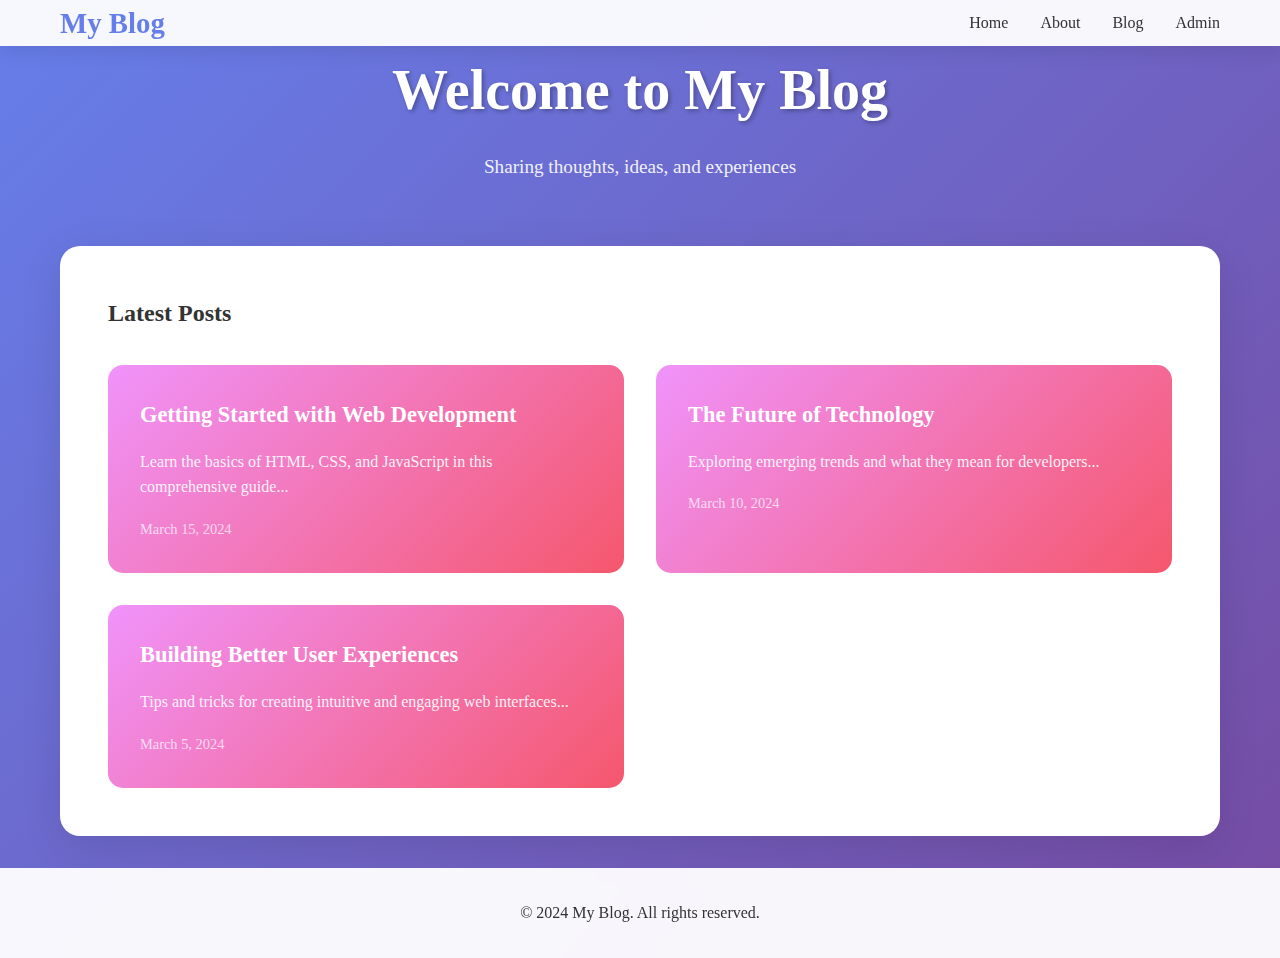
<file: index.html>
<!DOCTYPE html>
<html lang="en">
  <head>
    <script src="https://identity.netlify.com/v1/netlify-identity-widget.js"></script>
    <meta charset="UTF-8" />
    <meta name="viewport" content="width=device-width, initial-scale=1.0" />
    <title>My Blog - Home</title>
    <style>
      * {
        margin: 0;
        padding: 0;
        box-sizing: border-box;
      }

      body {
        font-family: "Georgia", serif;
        line-height: 1.6;
        color: #333;
        background: linear-gradient(135deg, #667eea 0%, #764ba2 100%);
        min-height: 100vh;
      }

      .container {
        max-width: 1200px;
        margin: 0 auto;
        padding: 0 20px;
      }

      header {
        background: rgba(255, 255, 255, 0.95);
        backdrop-filter: blur(10px);
        box-shadow: 0 4px 20px rgba(0, 0, 0, 0.1);
        position: sticky;
        top: 0;
        z-index: 100;
      }

      nav {
        display: flex;
        justify-content: space-between;
        align-items: center;
        padding: 1rem 0;
      }

      .logo {
        font-size: 1.8rem;
        font-weight: bold;
        color: #667eea;
      }

      .nav-links {
        display: flex;
        list-style: none;
        gap: 2rem;
      }

      .nav-links a {
        text-decoration: none;
        color: #333;
        font-weight: 500;
        transition: color 0.3s ease;
      }

      .nav-links a:hover {
        color: #667eea;
      }

      main {
        padding: 4rem 0;
      }

      .hero {
        text-align: center;
        color: white;
        margin-bottom: 4rem;
      }

      .hero h1 {
        font-size: 3.5rem;
        margin-bottom: 1rem;
        text-shadow: 2px 2px 4px rgba(0, 0, 0, 0.3);
      }

      .hero p {
        font-size: 1.2rem;
        opacity: 0.9;
      }

      .content {
        background: white;
        padding: 3rem;
        border-radius: 20px;
        box-shadow: 0 10px 40px rgba(0, 0, 0, 0.1);
        margin-bottom: 2rem;
      }

      .posts-grid {
        display: grid;
        grid-template-columns: repeat(auto-fit, minmax(350px, 1fr));
        gap: 2rem;
        margin-top: 2rem;
      }

      .post-card {
        background: linear-gradient(135deg, #f093fb 0%, #f5576c 100%);
        padding: 2rem;
        border-radius: 15px;
        color: white;
        transition: transform 0.3s ease;
      }

      .post-card:hover {
        transform: translateY(-5px);
      }

      .post-card h3 {
        margin-bottom: 1rem;
        font-size: 1.4rem;
      }

      .post-card p {
        margin-bottom: 1rem;
        opacity: 0.9;
      }

      .post-date {
        font-size: 0.9rem;
        opacity: 0.7;
      }

      footer {
        background: rgba(255, 255, 255, 0.95);
        text-align: center;
        padding: 2rem 0;
        margin-top: 2rem;
        backdrop-filter: blur(10px);
      }

      @media (max-width: 768px) {
        .hero h1 {
          font-size: 2.5rem;
        }

        .nav-links {
          gap: 1rem;
        }

        .content {
          padding: 2rem;
        }
      }
    </style>
  </head>
  <body>
    <header>
      <nav class="container">
        <div class="logo">My Blog</div>
        <ul class="nav-links">
          <li><a href="index.html">Home</a></li>
          <li><a href="about.html">About</a></li>
          <li><a href="blog.html">Blog</a></li>
          <li><a href="/admin">Admin</a></li>
        </ul>
      </nav>
    </header>

    <main class="container">
      <section class="hero">
        <h1>Welcome to My Blog</h1>
        <p>Sharing thoughts, ideas, and experiences</p>
      </section>

      <section class="content">
        <h2>Latest Posts</h2>
        <div class="posts-grid">
          <article class="post-card">
            <h3>Getting Started with Web Development</h3>
            <p>
              Learn the basics of HTML, CSS, and JavaScript in this
              comprehensive guide...
            </p>
            <span class="post-date">March 15, 2024</span>
          </article>

          <article class="post-card">
            <h3>The Future of Technology</h3>
            <p>
              Exploring emerging trends and what they mean for developers...
            </p>
            <span class="post-date">March 10, 2024</span>
          </article>

          <article class="post-card">
            <h3>Building Better User Experiences</h3>
            <p>
              Tips and tricks for creating intuitive and engaging web
              interfaces...
            </p>
            <span class="post-date">March 5, 2024</span>
          </article>
        </div>
      </section>
    </main>

    <footer>
      <div class="container">
        <p>&copy; 2024 My Blog. All rights reserved.</p>
      </div>
    </footer>
    <script>
      if (window.netlifyIdentity) {
        window.netlifyIdentity.on("init", (user) => {
          if (!user) {
            window.netlifyIdentity.on("login", () => {
              document.location.href = "/admin/";
            });
          }
        });
      }
    </script>
  </body>
</html>
</file>
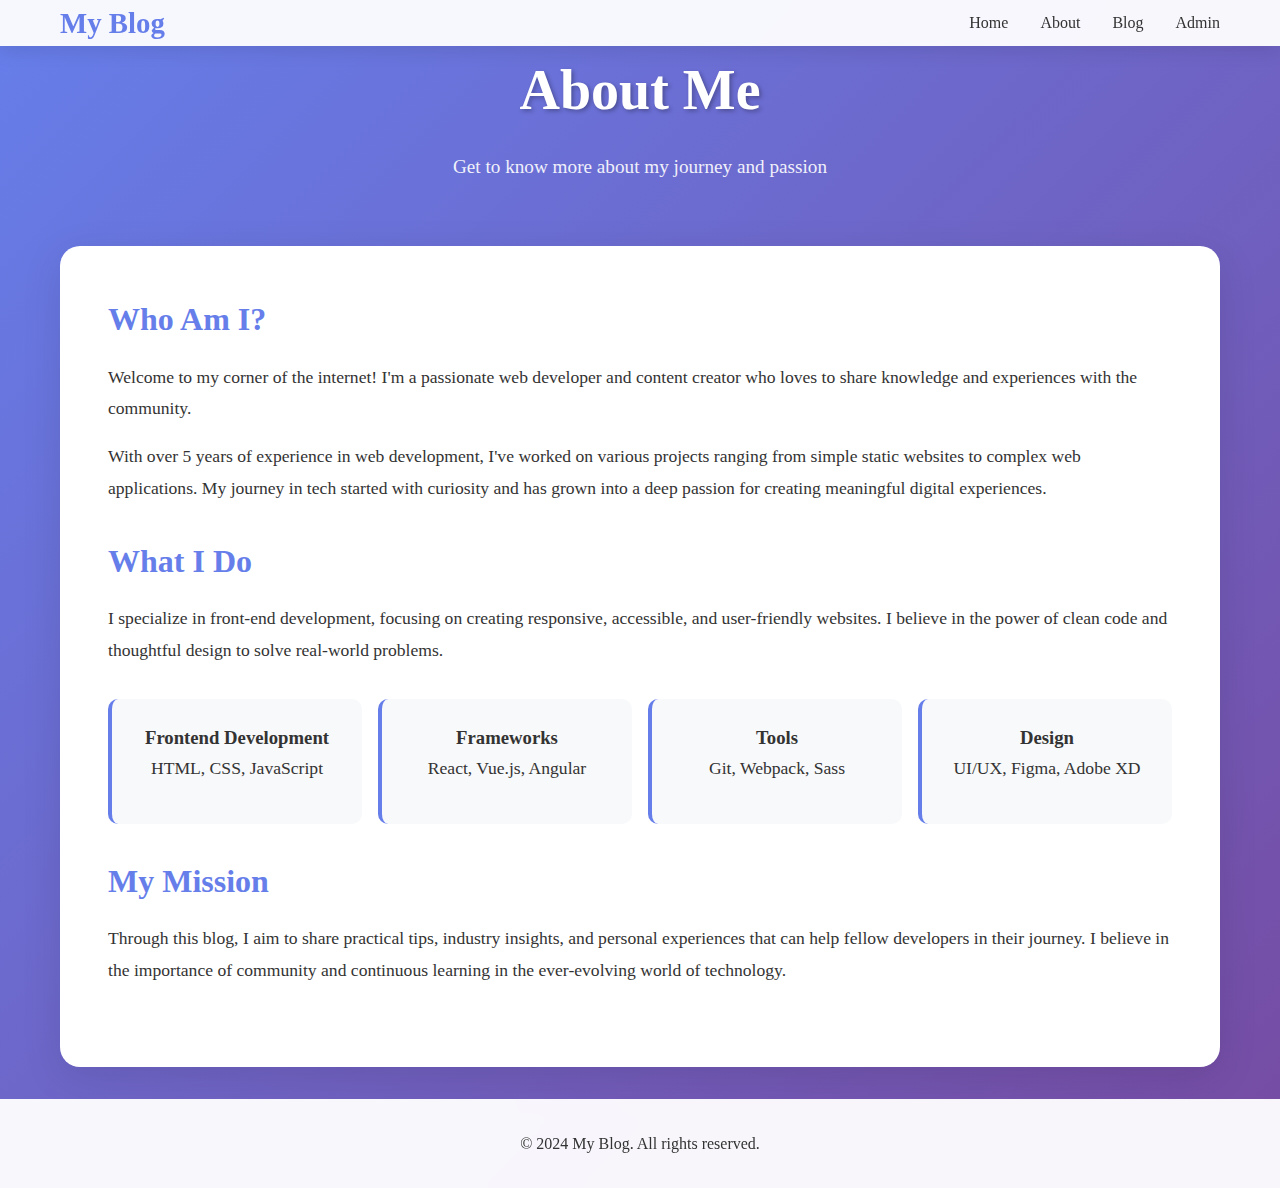
<file: about.html>
<!DOCTYPE html>
<html lang="en">
  <head>
    <script src="https://identity.netlify.com/v1/netlify-identity-widget.js"></script>
    <meta charset="UTF-8" />
    <meta name="viewport" content="width=device-width, initial-scale=1.0" />
    <title>About - My Blog</title>
    <style>
      * {
        margin: 0;
        padding: 0;
        box-sizing: border-box;
      }

      body {
        font-family: "Georgia", serif;
        line-height: 1.6;
        color: #333;
        background: linear-gradient(135deg, #667eea 0%, #764ba2 100%);
        min-height: 100vh;
      }

      .container {
        max-width: 1200px;
        margin: 0 auto;
        padding: 0 20px;
      }

      header {
        background: rgba(255, 255, 255, 0.95);
        backdrop-filter: blur(10px);
        box-shadow: 0 4px 20px rgba(0, 0, 0, 0.1);
        position: sticky;
        top: 0;
        z-index: 100;
      }

      nav {
        display: flex;
        justify-content: space-between;
        align-items: center;
        padding: 1rem 0;
      }

      .logo {
        font-size: 1.8rem;
        font-weight: bold;
        color: #667eea;
      }

      .nav-links {
        display: flex;
        list-style: none;
        gap: 2rem;
      }

      .nav-links a {
        text-decoration: none;
        color: #333;
        font-weight: 500;
        transition: color 0.3s ease;
      }

      .nav-links a:hover {
        color: #667eea;
      }

      main {
        padding: 4rem 0;
      }

      .hero {
        text-align: center;
        color: white;
        margin-bottom: 4rem;
      }

      .hero h1 {
        font-size: 3.5rem;
        margin-bottom: 1rem;
        text-shadow: 2px 2px 4px rgba(0, 0, 0, 0.3);
      }

      .hero p {
        font-size: 1.2rem;
        opacity: 0.9;
      }

      .content {
        background: white;
        padding: 3rem;
        border-radius: 20px;
        box-shadow: 0 10px 40px rgba(0, 0, 0, 0.1);
        margin-bottom: 2rem;
      }

      .about-section {
        margin-bottom: 2rem;
      }

      .about-section h2 {
        color: #667eea;
        margin-bottom: 1rem;
        font-size: 2rem;
      }

      .about-section p {
        margin-bottom: 1rem;
        font-size: 1.1rem;
        line-height: 1.8;
      }

      .skills {
        display: grid;
        grid-template-columns: repeat(auto-fit, minmax(200px, 1fr));
        gap: 1rem;
        margin-top: 2rem;
      }

      .skill-item {
        background: #f8f9fa;
        padding: 1.5rem;
        border-radius: 10px;
        text-align: center;
        border-left: 4px solid #667eea;
      }

      footer {
        background: rgba(255, 255, 255, 0.95);
        text-align: center;
        padding: 2rem 0;
        margin-top: 2rem;
        backdrop-filter: blur(10px);
      }

      @media (max-width: 768px) {
        .hero h1 {
          font-size: 2.5rem;
        }

        .nav-links {
          gap: 1rem;
        }

        .content {
          padding: 2rem;
        }
      }
    </style>
  </head>
  <body>
    <header>
      <nav class="container">
        <div class="logo">My Blog</div>
        <ul class="nav-links">
          <li><a href="index.html">Home</a></li>
          <li><a href="about.html">About</a></li>
          <li><a href="blog.html">Blog</a></li>
          <li><a href="/admin">Admin</a></li>
        </ul>
      </nav>
    </header>

    <main class="container">
      <section class="hero">
        <h1>About Me</h1>
        <p>Get to know more about my journey and passion</p>
      </section>

      <section class="content">
        <div class="about-section">
          <h2>Who Am I?</h2>
          <p>
            Welcome to my corner of the internet! I'm a passionate web developer
            and content creator who loves to share knowledge and experiences
            with the community.
          </p>
          <p>
            With over 5 years of experience in web development, I've worked on
            various projects ranging from simple static websites to complex web
            applications. My journey in tech started with curiosity and has
            grown into a deep passion for creating meaningful digital
            experiences.
          </p>
        </div>

        <div class="about-section">
          <h2>What I Do</h2>
          <p>
            I specialize in front-end development, focusing on creating
            responsive, accessible, and user-friendly websites. I believe in the
            power of clean code and thoughtful design to solve real-world
            problems.
          </p>

          <div class="skills">
            <div class="skill-item">
              <h3>Frontend Development</h3>
              <p>HTML, CSS, JavaScript</p>
            </div>
            <div class="skill-item">
              <h3>Frameworks</h3>
              <p>React, Vue.js, Angular</p>
            </div>
            <div class="skill-item">
              <h3>Tools</h3>
              <p>Git, Webpack, Sass</p>
            </div>
            <div class="skill-item">
              <h3>Design</h3>
              <p>UI/UX, Figma, Adobe XD</p>
            </div>
          </div>
        </div>

        <div class="about-section">
          <h2>My Mission</h2>
          <p>
            Through this blog, I aim to share practical tips, industry insights,
            and personal experiences that can help fellow developers in their
            journey. I believe in the importance of community and continuous
            learning in the ever-evolving world of technology.
          </p>
        </div>
      </section>
    </main>

    <footer>
      <div class="container">
        <p>&copy; 2024 My Blog. All rights reserved.</p>
      </div>
    </footer>

    <script>
      if (window.netlifyIdentity) {
        window.netlifyIdentity.on("init", (user) => {
          if (!user) {
            window.netlifyIdentity.on("login", () => {
              document.location.href = "/admin/";
            });
          }
        });
      }
    </script>
  </body>
</html>
</file>
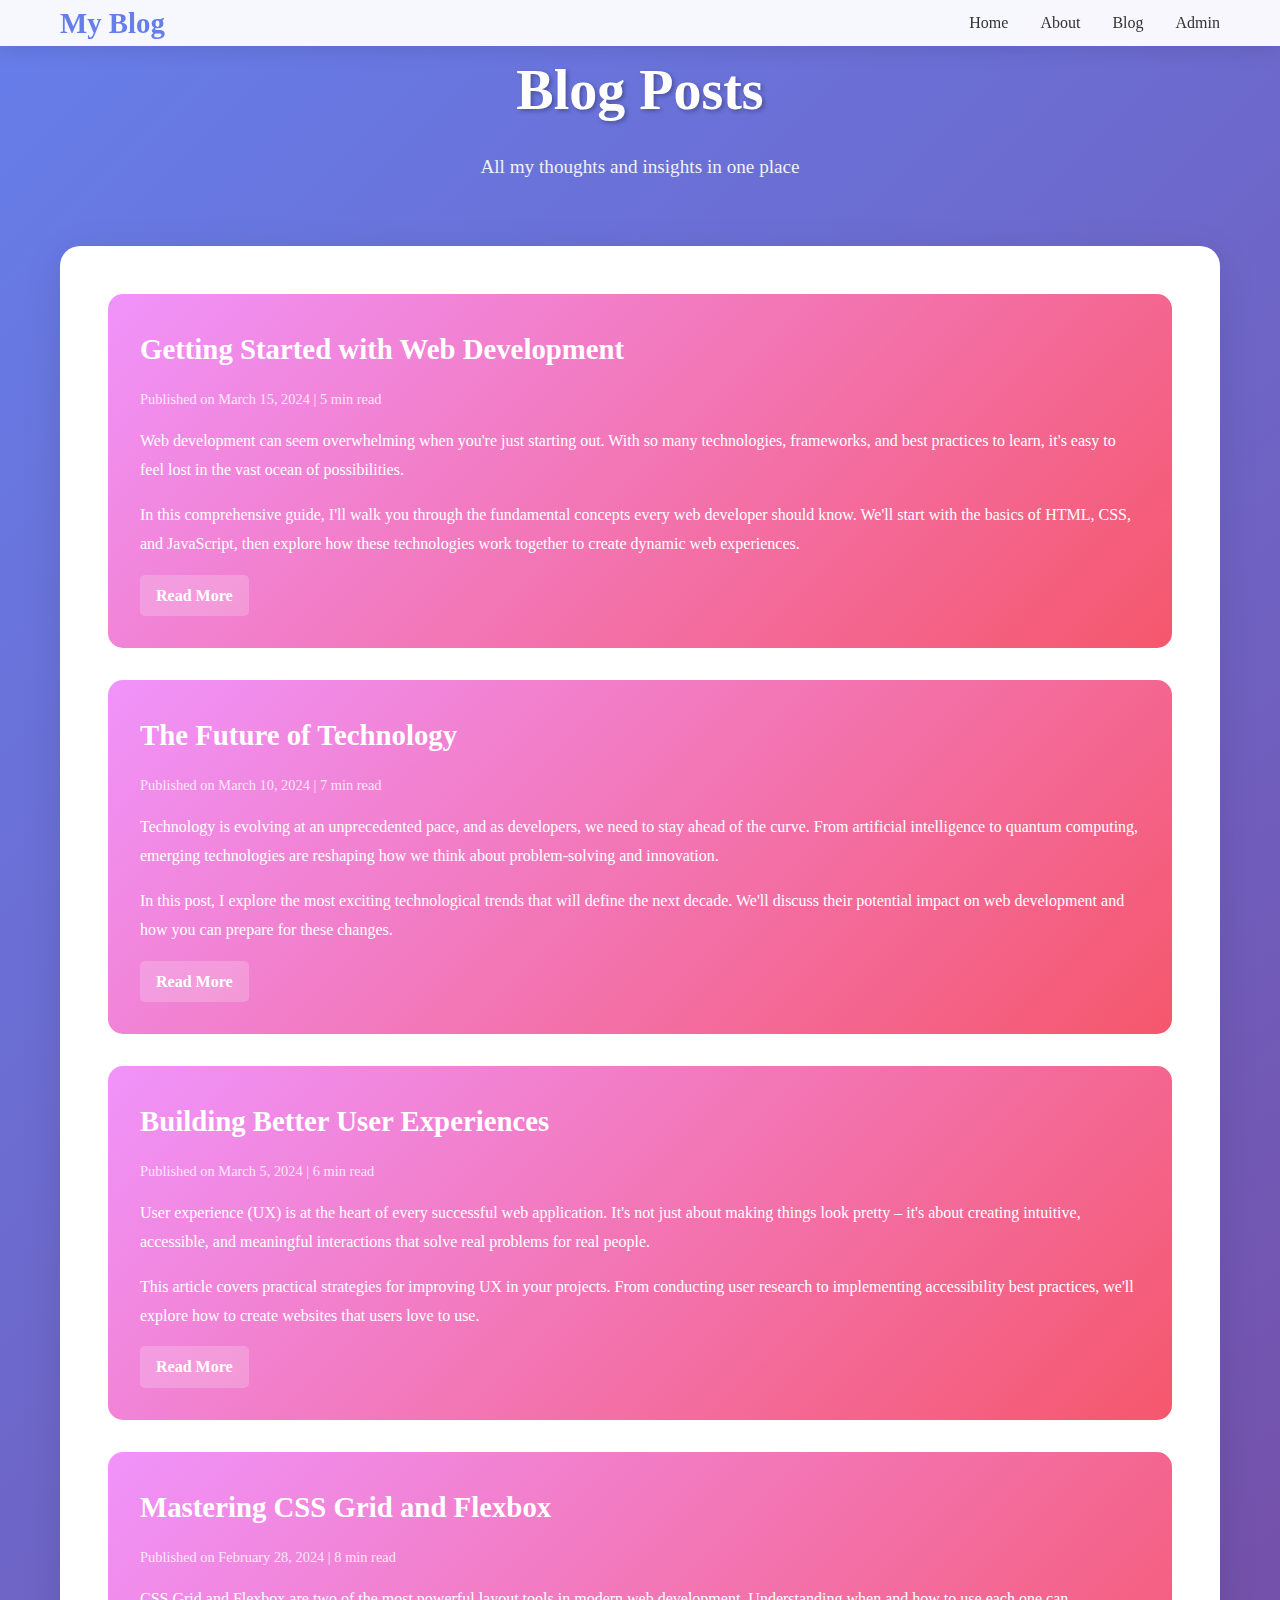
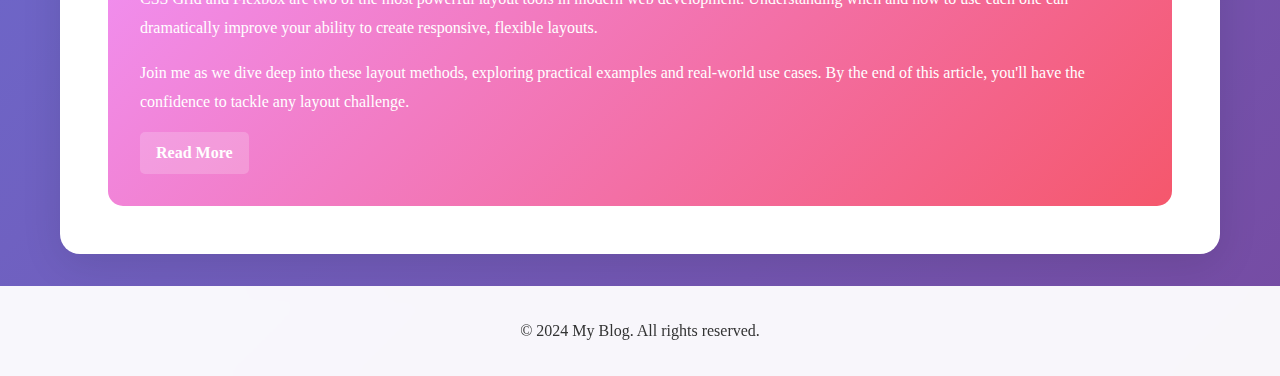
<file: blog.html>
<!DOCTYPE html>
<html lang="en">
  <head>
    <script src="https://identity.netlify.com/v1/netlify-identity-widget.js"></script>
    <meta charset="UTF-8" />
    <meta name="viewport" content="width=device-width, initial-scale=1.0" />
    <title>Blog - My Blog</title>
    <style>
      * {
        margin: 0;
        padding: 0;
        box-sizing: border-box;
      }

      body {
        font-family: "Georgia", serif;
        line-height: 1.6;
        color: #333;
        background: linear-gradient(135deg, #667eea 0%, #764ba2 100%);
        min-height: 100vh;
      }

      .container {
        max-width: 1200px;
        margin: 0 auto;
        padding: 0 20px;
      }

      header {
        background: rgba(255, 255, 255, 0.95);
        backdrop-filter: blur(10px);
        box-shadow: 0 4px 20px rgba(0, 0, 0, 0.1);
        position: sticky;
        top: 0;
        z-index: 100;
      }

      nav {
        display: flex;
        justify-content: space-between;
        align-items: center;
        padding: 1rem 0;
      }

      .logo {
        font-size: 1.8rem;
        font-weight: bold;
        color: #667eea;
      }

      .nav-links {
        display: flex;
        list-style: none;
        gap: 2rem;
      }

      .nav-links a {
        text-decoration: none;
        color: #333;
        font-weight: 500;
        transition: color 0.3s ease;
      }

      .nav-links a:hover {
        color: #667eea;
      }

      main {
        padding: 4rem 0;
      }

      .hero {
        text-align: center;
        color: white;
        margin-bottom: 4rem;
      }

      .hero h1 {
        font-size: 3.5rem;
        margin-bottom: 1rem;
        text-shadow: 2px 2px 4px rgba(0, 0, 0, 0.3);
      }

      .hero p {
        font-size: 1.2rem;
        opacity: 0.9;
      }

      .content {
        background: white;
        padding: 3rem;
        border-radius: 20px;
        box-shadow: 0 10px 40px rgba(0, 0, 0, 0.1);
        margin-bottom: 2rem;
      }

      .blog-posts {
        display: flex;
        flex-direction: column;
        gap: 2rem;
      }

      .blog-post {
        padding: 2rem;
        border-radius: 15px;
        background: linear-gradient(135deg, #f093fb 0%, #f5576c 100%);
        color: white;
        transition: transform 0.3s ease;
      }

      .blog-post:hover {
        transform: translateY(-5px);
      }

      .blog-post h2 {
        margin-bottom: 1rem;
        font-size: 1.8rem;
      }

      .blog-post .meta {
        font-size: 0.9rem;
        opacity: 0.8;
        margin-bottom: 1rem;
      }

      .blog-post p {
        margin-bottom: 1rem;
        line-height: 1.8;
      }

      .read-more {
        display: inline-block;
        padding: 0.5rem 1rem;
        background: rgba(255, 255, 255, 0.2);
        border-radius: 5px;
        text-decoration: none;
        color: white;
        font-weight: bold;
        transition: background 0.3s ease;
      }

      .read-more:hover {
        background: rgba(255, 255, 255, 0.3);
      }

      footer {
        background: rgba(255, 255, 255, 0.95);
        text-align: center;
        padding: 2rem 0;
        margin-top: 2rem;
        backdrop-filter: blur(10px);
      }

      @media (max-width: 768px) {
        .hero h1 {
          font-size: 2.5rem;
        }

        .nav-links {
          gap: 1rem;
        }

        .content {
          padding: 2rem;
        }
      }
    </style>
  </head>
  <body>
    <header>
      <nav class="container">
        <div class="logo">My Blog</div>
        <ul class="nav-links">
          <li><a href="index.html">Home</a></li>
          <li><a href="about.html">About</a></li>
          <li><a href="blog.html">Blog</a></li>
          <li><a href="/admin">Admin</a></li>
        </ul>
      </nav>
    </header>

    <main class="container">
      <section class="hero">
        <h1>Blog Posts</h1>
        <p>All my thoughts and insights in one place</p>
      </section>

      <section class="content">
        <div class="blog-posts">
          <article class="blog-post">
            <h2>Getting Started with Web Development</h2>
            <div class="meta">Published on March 15, 2024 | 5 min read</div>
            <p>
              Web development can seem overwhelming when you're just starting
              out. With so many technologies, frameworks, and best practices to
              learn, it's easy to feel lost in the vast ocean of possibilities.
            </p>
            <p>
              In this comprehensive guide, I'll walk you through the fundamental
              concepts every web developer should know. We'll start with the
              basics of HTML, CSS, and JavaScript, then explore how these
              technologies work together to create dynamic web experiences.
            </p>
            <a href="#" class="read-more">Read More</a>
          </article>

          <article class="blog-post">
            <h2>The Future of Technology</h2>
            <div class="meta">Published on March 10, 2024 | 7 min read</div>
            <p>
              Technology is evolving at an unprecedented pace, and as
              developers, we need to stay ahead of the curve. From artificial
              intelligence to quantum computing, emerging technologies are
              reshaping how we think about problem-solving and innovation.
            </p>
            <p>
              In this post, I explore the most exciting technological trends
              that will define the next decade. We'll discuss their potential
              impact on web development and how you can prepare for these
              changes.
            </p>
            <a href="#" class="read-more">Read More</a>
          </article>

          <article class="blog-post">
            <h2>Building Better User Experiences</h2>
            <div class="meta">Published on March 5, 2024 | 6 min read</div>
            <p>
              User experience (UX) is at the heart of every successful web
              application. It's not just about making things look pretty – it's
              about creating intuitive, accessible, and meaningful interactions
              that solve real problems for real people.
            </p>
            <p>
              This article covers practical strategies for improving UX in your
              projects. From conducting user research to implementing
              accessibility best practices, we'll explore how to create websites
              that users love to use.
            </p>
            <a href="#" class="read-more">Read More</a>
          </article>

          <article class="blog-post">
            <h2>Mastering CSS Grid and Flexbox</h2>
            <div class="meta">Published on February 28, 2024 | 8 min read</div>
            <p>
              CSS Grid and Flexbox are two of the most powerful layout tools in
              modern web development. Understanding when and how to use each one
              can dramatically improve your ability to create responsive,
              flexible layouts.
            </p>
            <p>
              Join me as we dive deep into these layout methods, exploring
              practical examples and real-world use cases. By the end of this
              article, you'll have the confidence to tackle any layout
              challenge.
            </p>
            <a href="#" class="read-more">Read More</a>
          </article>
        </div>
      </section>
    </main>

    <footer>
      <div class="container">
        <p>&copy; 2024 My Blog. All rights reserved.</p>
      </div>
    </footer>
    <script>
      if (window.netlifyIdentity) {
        window.netlifyIdentity.on("init", (user) => {
          if (!user) {
            window.netlifyIdentity.on("login", () => {
              document.location.href = "/admin/";
            });
          }
        });
      }
    </script>
  </body>
</html>
</file>
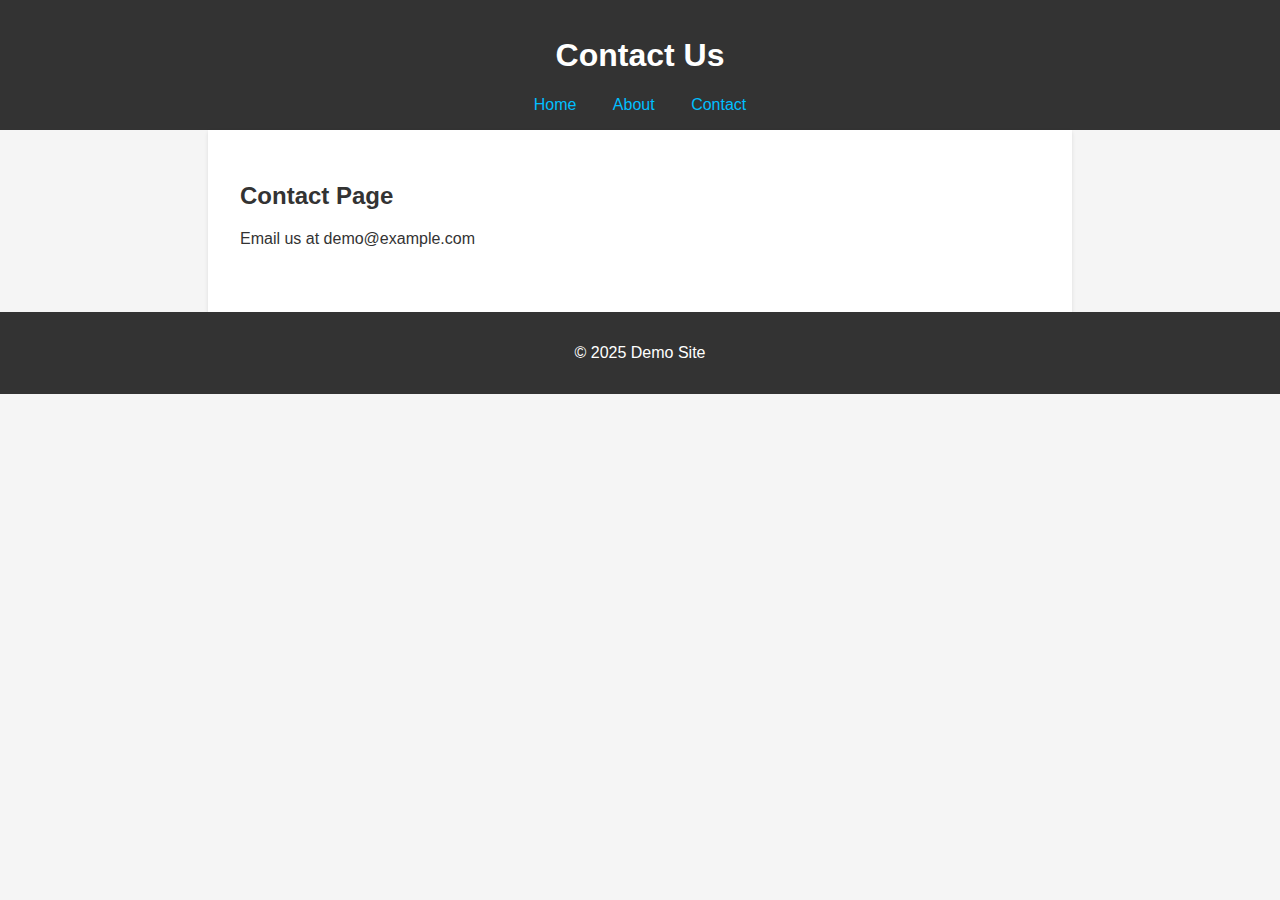
<file: contact.html>
<!DOCTYPE html>
<html lang="en">
<head>
  <meta charset="UTF-8">
  <meta name="viewport" content="width=device-width, initial-scale=1.0">
  <title>Contact - Demo Site</title>
  <link rel="stylesheet" href="style.css">
</head>
<body>
  <header>
    <h1>Contact Us</h1>
    <nav>
      <a href="index.html">Home</a>
      <a href="about.html">About</a>
      <a href="contact.html">Contact</a>
    </nav>
  </header>
  <main>
    <section>
      <h2>Contact Page</h2>
      <p>Email us at demo@example.com</p>
    </section>
  </main>
  <footer>
    <p>&copy; 2025 Demo Site</p>
  </footer>
</body>
</html>
</file>
<file: style.css>
body {
  font-family: Arial, sans-serif;
  margin: 0;
  padding: 0;
  background: #f5f5f5;
  color: #333;
}
header, footer {
  background: #333;
  color: white;
  padding: 1rem;
  text-align: center;
}
nav a {
  margin: 0 1rem;
  color: #00bfff;
  text-decoration: none;
}
main {
  padding: 2rem;
  background: white;
  max-width: 800px;
  margin: auto;
  box-shadow: 0 2px 4px rgba(0,0,0,0.1);
}
section {
  margin-bottom: 2rem;
}
</file>
